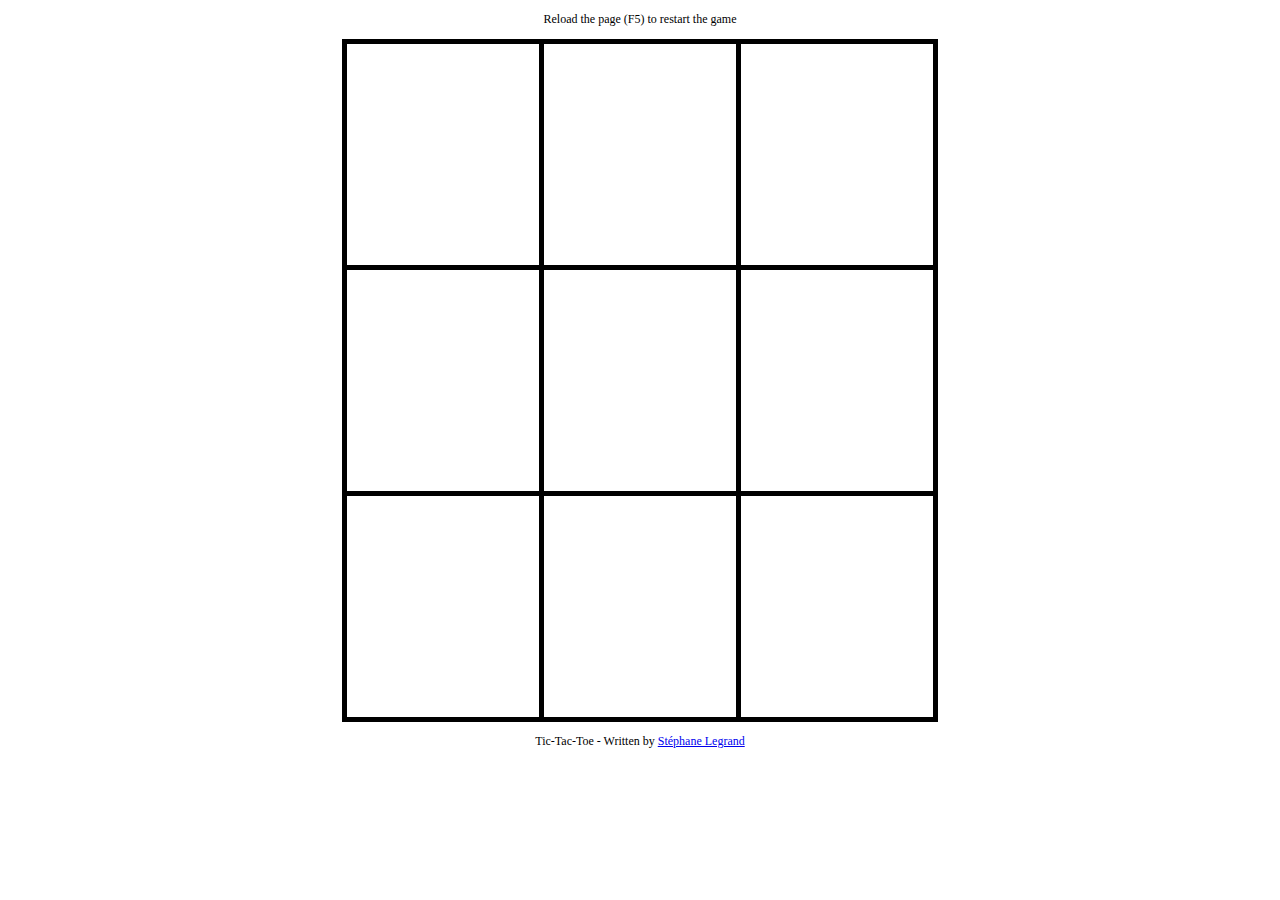
<file: jsoo/tic-tac-toe/index.html>
<!doctype html>
<html lang="en">
	<head>
		<meta charset="utf-8">
		<meta name="viewport" content="width=device-width, initial-scale=1">
		<title>Js_of_ocaml • Tic-Tac-Toe</title>
		<link rel="stylesheet" href="style.css">
	</head>
	<body>
		<div id="main"></div>
		<script src="js/main.js"></script>
	</body>
</html>
</file>
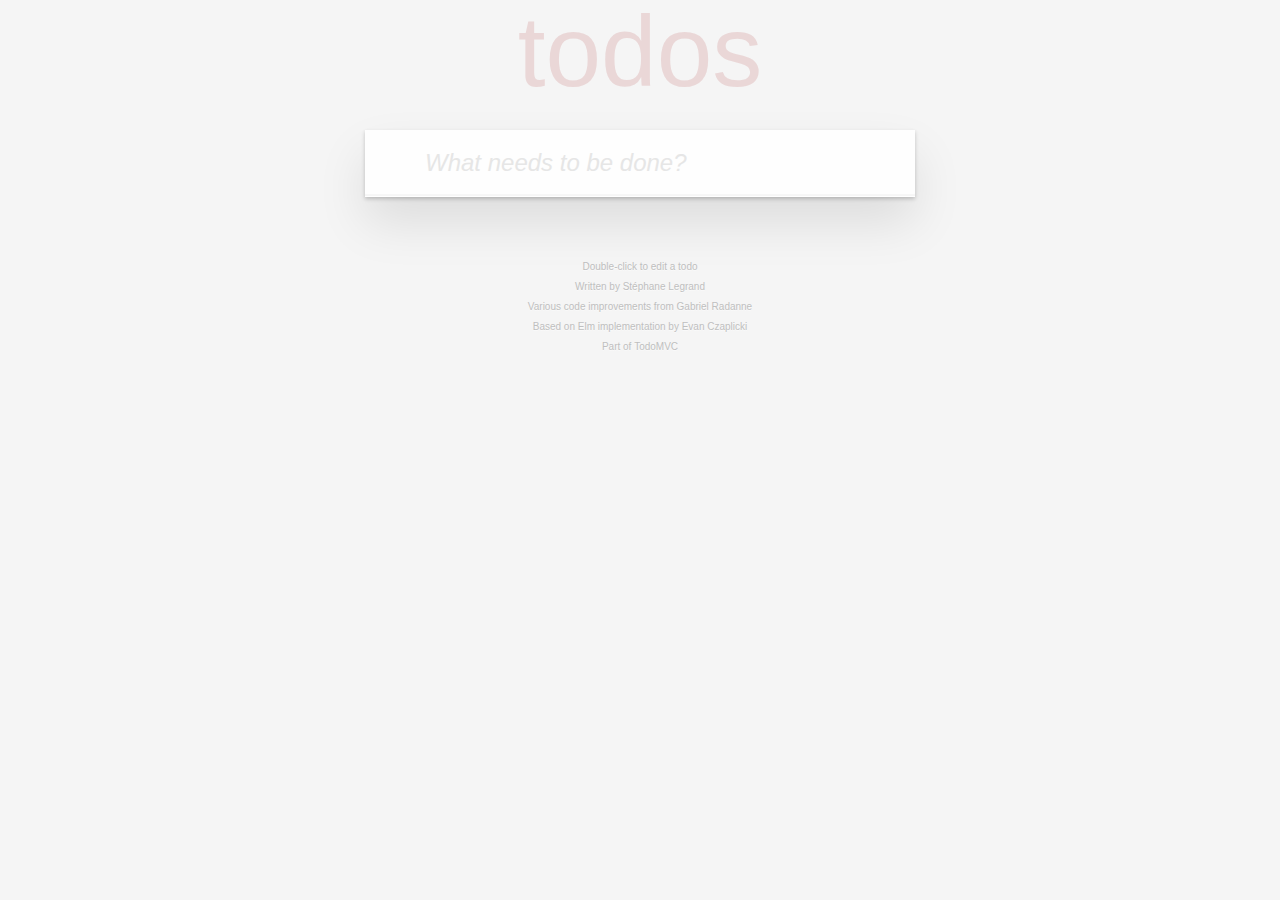
<file: jsoo/todomvc-react/index.html>
<!doctype html>
<html lang="en">
	<head>
		<meta charset="utf-8">
		<meta name="viewport" content="width=device-width, initial-scale=1">
		<title>Js_of_ocaml • TodoMVC</title>
		<link rel="stylesheet" href="node_modules/todomvc-common/base.css">
		<link rel="stylesheet" href="node_modules/todomvc-app-css/index.css">
	</head>
	<body>
		<div id="todomvc"></div>
		<script src="js/todomvc.js"></script>
	</body>
</html>
</file>
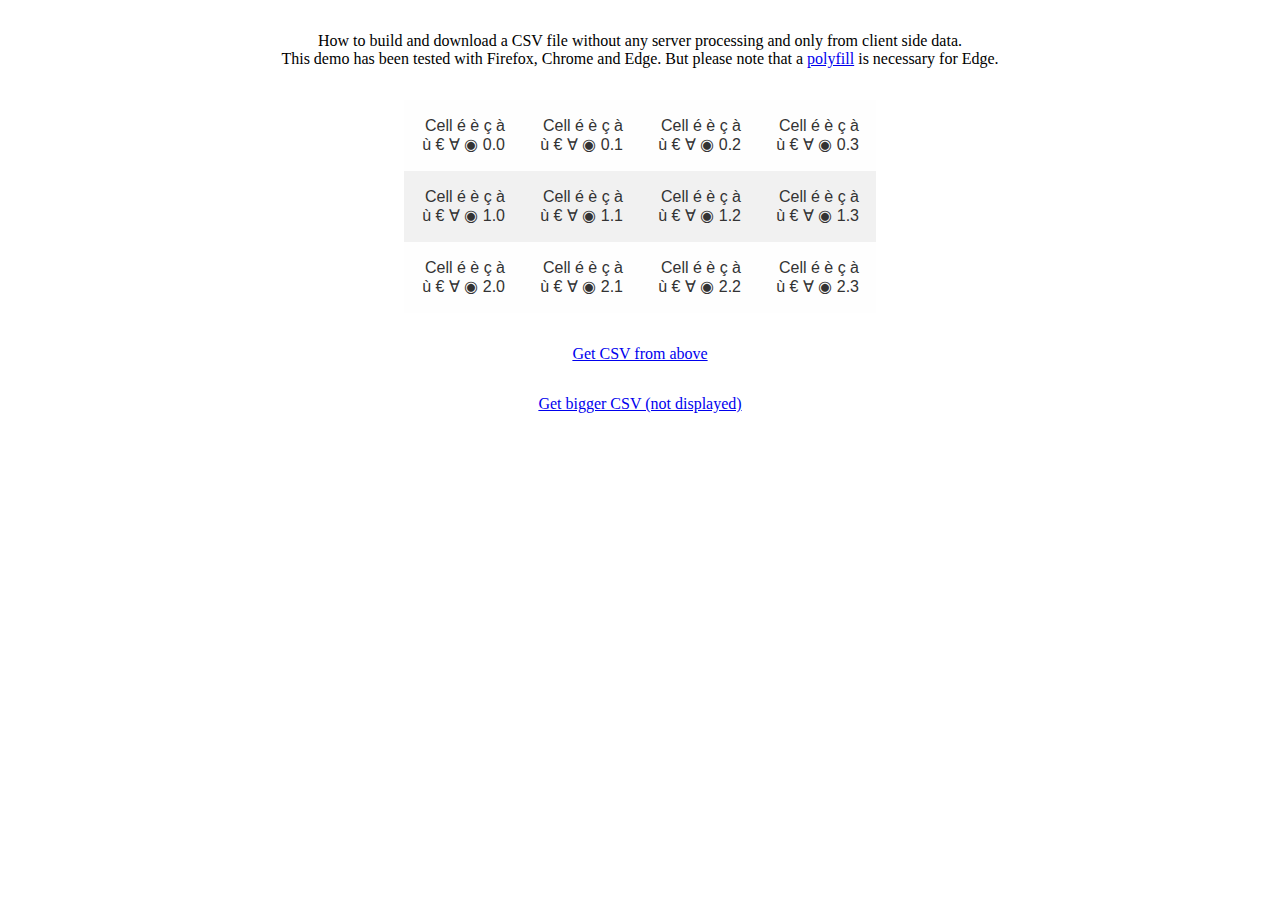
<file: jsoo/build-local-csv-file/www/index.html>
<!doctype html>
<html lang="fr">
	<head>
		<meta charset="utf-8">
		<meta name="viewport" content="width=device-width, initial-scale=1">
		<title>Build local CSV file</title>
		<link rel="stylesheet" href="css/style.css">
	</head>
	<body>
		<div id="main"></div>
  		<script src="js/text-encoding/encoding.js"></script>
		<script src="js/main.js"></script>
	</body>
</html>
</file>
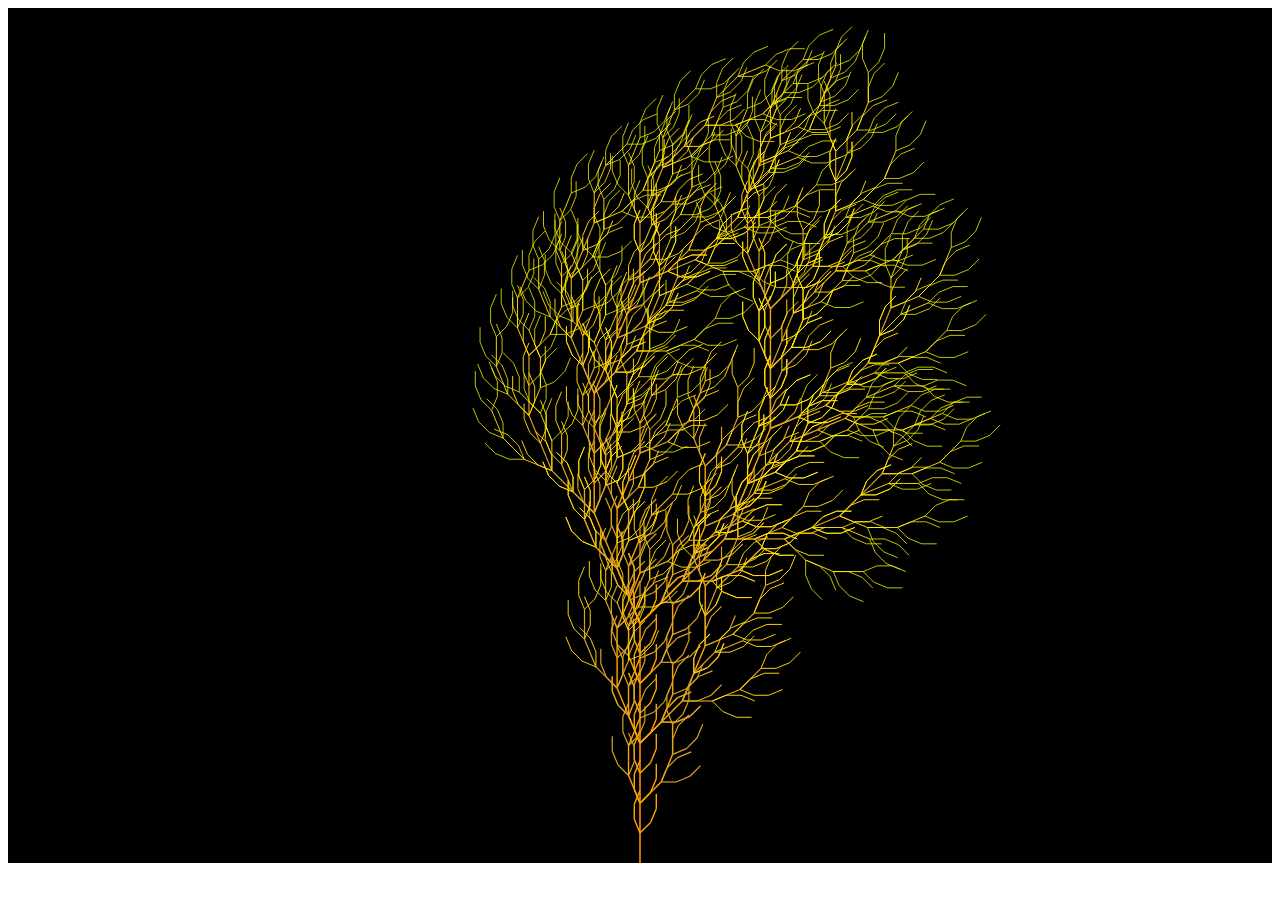
<file: jsoo/lsystem/www/index.html>
<!doctype html>
<html lang="fr">
	<head>
		<meta charset="utf-8">
		<meta name="viewport" content="width=device-width, initial-scale=1">
		<title>Lindenmayer system</title>
		<link rel="stylesheet" href="css/style.css">
	</head>
	<body>
		<div id="lsystem"></div>
		<script src="js/lsystem.js"></script>
	</body>
</html>
</file>
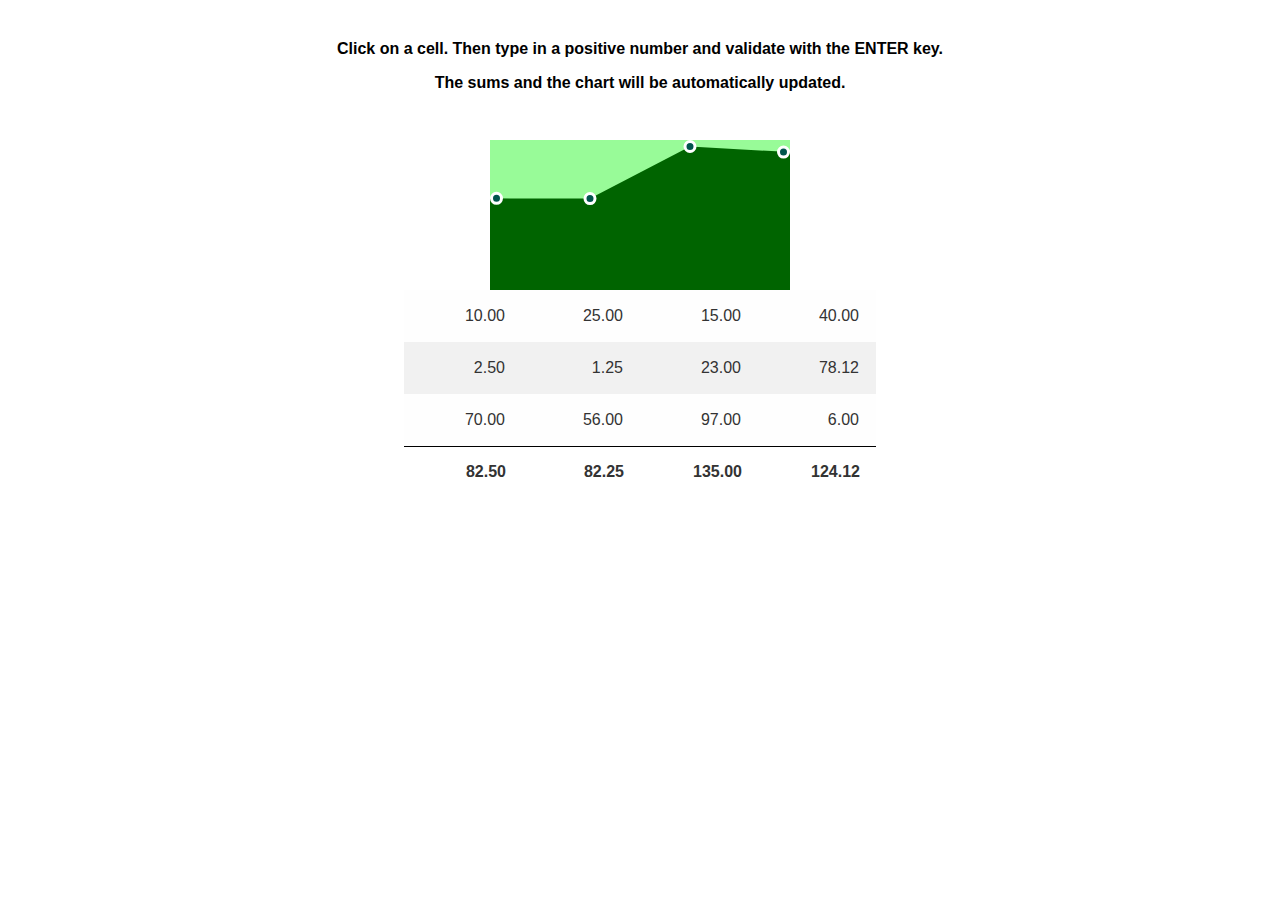
<file: jsoo/pico-spreadsheet/www/index.html>
<!doctype html>
<html lang="fr">
	<head>
		<meta charset="utf-8">
		<meta name="viewport" content="width=device-width, initial-scale=1">
		<title>Pico Spreadsheet</title>
		<link rel="stylesheet" href="css/style.css">
	</head>
	<body>
		<div id="spreadsheet"></div>
		<script src="js/spreadsheet.js"></script>
	</body>
</html>
</file>
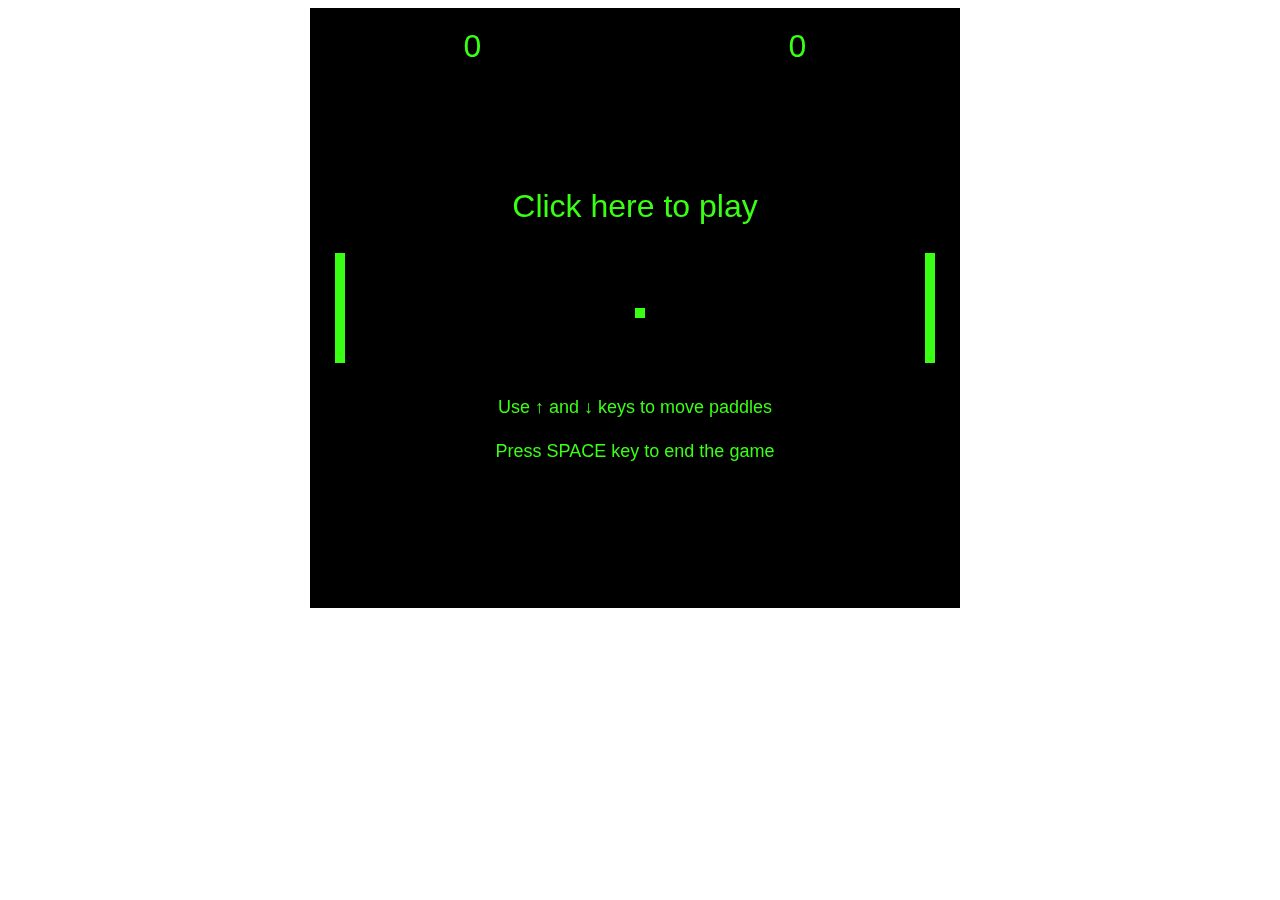
<file: jsoo/pong/www/index.html>
<!doctype html>
<html lang="fr">
	<head>
		<meta charset="utf-8">
		<meta name="viewport" content="width=device-width, initial-scale=1">
		<title>Pong</title>
		<link rel="stylesheet" href="css/style.css">
	</head>
	<body>
		<div id="pong"></div>
		<script src="js/pong.js"></script>
	</body>
</html>
</file>
<file: jsoo/tic-tac-toe/style.css>
table {
    border-collapse: collapse;
    margin: 0 auto 0 auto;
    font-size: 12em;
    font-weight: bold;
    text-align: center;
}

td { 
	border: 5px solid black;
	height: 1em;
	width: 1em;
	margin: 0;
	padding: 0;
}

.info {
	text-align: center;
	font-size: 9pt;
}

.cellX {
	color: blue;
}

.cellO {
	color: green;
}

.cellWon {
	background-color: yellow;
}
</file>
<file: jsoo/todomvc-react/node_modules/todomvc-common/base.css>
hr {
	margin: 20px 0;
	border: 0;
	border-top: 1px dashed #c5c5c5;
	border-bottom: 1px dashed #f7f7f7;
}

.learn a {
	font-weight: normal;
	text-decoration: none;
	color: #b83f45;
}

.learn a:hover {
	text-decoration: underline;
	color: #787e7e;
}

.learn h3,
.learn h4,
.learn h5 {
	margin: 10px 0;
	font-weight: 500;
	line-height: 1.2;
	color: #000;
}

.learn h3 {
	font-size: 24px;
}

.learn h4 {
	font-size: 18px;
}

.learn h5 {
	margin-bottom: 0;
	font-size: 14px;
}

.learn ul {
	padding: 0;
	margin: 0 0 30px 25px;
}

.learn li {
	line-height: 20px;
}

.learn p {
	font-size: 15px;
	font-weight: 300;
	line-height: 1.3;
	margin-top: 0;
	margin-bottom: 0;
}

#issue-count {
	display: none;
}

.quote {
	border: none;
	margin: 20px 0 60px 0;
}

.quote p {
	font-style: italic;
}

.quote p:before {
	content: '“';
	font-size: 50px;
	opacity: .15;
	position: absolute;
	top: -20px;
	left: 3px;
}

.quote p:after {
	content: '”';
	font-size: 50px;
	opacity: .15;
	position: absolute;
	bottom: -42px;
	right: 3px;
}

.quote footer {
	position: absolute;
	bottom: -40px;
	right: 0;
}

.quote footer img {
	border-radius: 3px;
}

.quote footer a {
	margin-left: 5px;
	vertical-align: middle;
}

.speech-bubble {
	position: relative;
	padding: 10px;
	background: rgba(0, 0, 0, .04);
	border-radius: 5px;
}

.speech-bubble:after {
	content: '';
	position: absolute;
	top: 100%;
	right: 30px;
	border: 13px solid transparent;
	border-top-color: rgba(0, 0, 0, .04);
}

.learn-bar > .learn {
	position: absolute;
	width: 272px;
	top: 8px;
	left: -300px;
	padding: 10px;
	border-radius: 5px;
	background-color: rgba(255, 255, 255, .6);
	transition-property: left;
	transition-duration: 500ms;
}

@media (min-width: 899px) {
	.learn-bar {
		width: auto;
		padding-left: 300px;
	}

	.learn-bar > .learn {
		left: 8px;
	}
}
</file>
<file: jsoo/todomvc-react/node_modules/todomvc-app-css/index.css>
html,
body {
	margin: 0;
	padding: 0;
}

button {
	margin: 0;
	padding: 0;
	border: 0;
	background: none;
	font-size: 100%;
	vertical-align: baseline;
	font-family: inherit;
	font-weight: inherit;
	color: inherit;
	-webkit-appearance: none;
	appearance: none;
	-webkit-font-smoothing: antialiased;
	-moz-font-smoothing: antialiased;
	font-smoothing: antialiased;
}

body {
	font: 14px 'Helvetica Neue', Helvetica, Arial, sans-serif;
	line-height: 1.4em;
	background: #f5f5f5;
	color: #4d4d4d;
	min-width: 230px;
	max-width: 550px;
	margin: 0 auto;
	-webkit-font-smoothing: antialiased;
	-moz-font-smoothing: antialiased;
	font-smoothing: antialiased;
	font-weight: 300;
}

button,
input[type="checkbox"] {
	outline: none;
}

.hidden {
	display: none;
}

.todoapp {
	background: #fff;
	margin: 130px 0 40px 0;
	position: relative;
	box-shadow: 0 2px 4px 0 rgba(0, 0, 0, 0.2),
	            0 25px 50px 0 rgba(0, 0, 0, 0.1);
}

.todoapp input::-webkit-input-placeholder {
	font-style: italic;
	font-weight: 300;
	color: #e6e6e6;
}

.todoapp input::-moz-placeholder {
	font-style: italic;
	font-weight: 300;
	color: #e6e6e6;
}

.todoapp input::input-placeholder {
	font-style: italic;
	font-weight: 300;
	color: #e6e6e6;
}

.todoapp h1 {
	position: absolute;
	top: -155px;
	width: 100%;
	font-size: 100px;
	font-weight: 100;
	text-align: center;
	color: rgba(175, 47, 47, 0.15);
	-webkit-text-rendering: optimizeLegibility;
	-moz-text-rendering: optimizeLegibility;
	text-rendering: optimizeLegibility;
}

.new-todo,
.edit {
	position: relative;
	margin: 0;
	width: 100%;
	font-size: 24px;
	font-family: inherit;
	font-weight: inherit;
	line-height: 1.4em;
	border: 0;
	outline: none;
	color: inherit;
	padding: 6px;
	border: 1px solid #999;
	box-shadow: inset 0 -1px 5px 0 rgba(0, 0, 0, 0.2);
	box-sizing: border-box;
	-webkit-font-smoothing: antialiased;
	-moz-font-smoothing: antialiased;
	font-smoothing: antialiased;
}

.new-todo {
	padding: 16px 16px 16px 60px;
	border: none;
	background: rgba(0, 0, 0, 0.003);
	box-shadow: inset 0 -2px 1px rgba(0,0,0,0.03);
}

.main {
	position: relative;
	z-index: 2;
	border-top: 1px solid #e6e6e6;
}

label[for='toggle-all'] {
	display: none;
}

.toggle-all {
	position: absolute;
	top: -55px;
	left: -12px;
	width: 60px;
	height: 34px;
	text-align: center;
	border: none; /* Mobile Safari */
}

.toggle-all:before {
	content: '❯';
	font-size: 22px;
	color: #e6e6e6;
	padding: 10px 27px 10px 27px;
}

.toggle-all:checked:before {
	color: #737373;
}

.todo-list {
	margin: 0;
	padding: 0;
	list-style: none;
}

.todo-list li {
	position: relative;
	font-size: 24px;
	border-bottom: 1px solid #ededed;
}

.todo-list li:last-child {
	border-bottom: none;
}

.todo-list li.editing {
	border-bottom: none;
	padding: 0;
}

.todo-list li.editing .edit {
	display: block;
	width: 506px;
	padding: 13px 17px 12px 17px;
	margin: 0 0 0 43px;
}

.todo-list li.editing .view {
	display: none;
}

.todo-list li .toggle {
	text-align: center;
	width: 40px;
	/* auto, since non-WebKit browsers doesn't support input styling */
	height: auto;
	position: absolute;
	top: 0;
	bottom: 0;
	margin: auto 0;
	border: none; /* Mobile Safari */
	-webkit-appearance: none;
	appearance: none;
}

.todo-list li .toggle:after {
	content: url('data:image/svg+xml;utf8,<svg xmlns="http://www.w3.org/2000/svg" width="40" height="40" viewBox="-10 -18 100 135"><circle cx="50" cy="50" r="50" fill="none" stroke="#ededed" stroke-width="3"/></svg>');
}

.todo-list li .toggle:checked:after {
	content: url('data:image/svg+xml;utf8,<svg xmlns="http://www.w3.org/2000/svg" width="40" height="40" viewBox="-10 -18 100 135"><circle cx="50" cy="50" r="50" fill="none" stroke="#bddad5" stroke-width="3"/><path fill="#5dc2af" d="M72 25L42 71 27 56l-4 4 20 20 34-52z"/></svg>');
}

.todo-list li label {
	white-space: pre-line;
	word-break: break-all;
	padding: 15px 60px 15px 15px;
	margin-left: 45px;
	display: block;
	line-height: 1.2;
	transition: color 0.4s;
}

.todo-list li.completed label {
	color: #d9d9d9;
	text-decoration: line-through;
}

.todo-list li .destroy {
	display: none;
	position: absolute;
	top: 0;
	right: 10px;
	bottom: 0;
	width: 40px;
	height: 40px;
	margin: auto 0;
	font-size: 30px;
	color: #cc9a9a;
	margin-bottom: 11px;
	transition: color 0.2s ease-out;
}

.todo-list li .destroy:hover {
	color: #af5b5e;
}

.todo-list li .destroy:after {
	content: '×';
}

.todo-list li:hover .destroy {
	display: block;
}

.todo-list li .edit {
	display: none;
}

.todo-list li.editing:last-child {
	margin-bottom: -1px;
}

.footer {
	color: #777;
	padding: 10px 15px;
	height: 20px;
	text-align: center;
	border-top: 1px solid #e6e6e6;
}

.footer:before {
	content: '';
	position: absolute;
	right: 0;
	bottom: 0;
	left: 0;
	height: 50px;
	overflow: hidden;
	box-shadow: 0 1px 1px rgba(0, 0, 0, 0.2),
	            0 8px 0 -3px #f6f6f6,
	            0 9px 1px -3px rgba(0, 0, 0, 0.2),
	            0 16px 0 -6px #f6f6f6,
	            0 17px 2px -6px rgba(0, 0, 0, 0.2);
}

.todo-count {
	float: left;
	text-align: left;
}

.todo-count strong {
	font-weight: 300;
}

.filters {
	margin: 0;
	padding: 0;
	list-style: none;
	position: absolute;
	right: 0;
	left: 0;
}

.filters li {
	display: inline;
}

.filters li a {
	color: inherit;
	margin: 3px;
	padding: 3px 7px;
	text-decoration: none;
	border: 1px solid transparent;
	border-radius: 3px;
}

.filters li a.selected,
.filters li a:hover {
	border-color: rgba(175, 47, 47, 0.1);
}

.filters li a.selected {
	border-color: rgba(175, 47, 47, 0.2);
}

.clear-completed,
html .clear-completed:active {
	float: right;
	position: relative;
	line-height: 20px;
	text-decoration: none;
	cursor: pointer;
	position: relative;
}

.clear-completed:hover {
	text-decoration: underline;
}

.info {
	margin: 65px auto 0;
	color: #bfbfbf;
	font-size: 10px;
	text-shadow: 0 1px 0 rgba(255, 255, 255, 0.5);
	text-align: center;
}

.info p {
	line-height: 1;
}

.info a {
	color: inherit;
	text-decoration: none;
	font-weight: 400;
}

.info a:hover {
	text-decoration: underline;
}

/*
	Hack to remove background from Mobile Safari.
	Can't use it globally since it destroys checkboxes in Firefox
*/
@media screen and (-webkit-min-device-pixel-ratio:0) {
	.toggle-all,
	.todo-list li .toggle {
		background: none;
	}

	.todo-list li .toggle {
		height: 40px;
	}

	.toggle-all {
		-webkit-transform: rotate(90deg);
		transform: rotate(90deg);
		-webkit-appearance: none;
		appearance: none;
	}
}

@media (max-width: 430px) {
	.footer {
		height: 50px;
	}

	.filters {
		bottom: 10px;
	}
}
</file>
<file: jsoo/build-local-csv-file/www/css/style.css>
table {
	margin: auto;
	color: #333;
	font-family: Helvetica, Arial, sans-serif;
	border-spacing: 0;
}

tbody td {
	padding: 1em;
	border: 1px solid transparent;
	transition: all 0.3s;
}

tbody td {
	background: #FAFAFA;
	text-align: right;
	width: 5.25em;
}

tbody tr:nth-child(even) td {
	background: #F1F1F1;
}

tbody tr:nth-child(odd) td {
	background: #FEFEFE;
} 

tfoot td {
	font-weight: bold;
	text-align: right;
	padding: 1em;
	border-top: 1px solid black;
}

.tiny-csv, .big-csv {
	margin-top: 2em;
	text-align: center;
}

.comments {
	text-align: center;
	margin: 2em;
}
</file>
<file: jsoo/lsystem/www/css/style.css>
div#lsystem {
	margin: auto;
	width: 100%;
	height: 95vh;
	background-color: black;
}

svg {
	margin: auto;
	width: 100%;
	height: 100%;
	background-color: black;
}

.depth0 {	
	stroke: DarkOrange;
	fill: DarkOrange;
	stroke-width: 0.15%;
}

.depth1 {	
	stroke: Orange;
	fill: Orange;
	stroke-width: 0.13%;
}

.depth2 {	
	stroke: GoldenRod;
	fill: GoldenRod;
	stroke-width: 0.11%;
}

.depth3 {	
	stroke: Gold;
	fill: Gold;
	stroke-width: 0.09%;
}

.depth4 {	
	stroke: Yellow;
	fill: Yellow;
	stroke-width: 0.07%;
}
</file>
<file: jsoo/pico-spreadsheet/www/css/style.css>
table {
	margin: auto;
	color: #333;
	font-family: Helvetica, Arial, sans-serif;
	border-spacing: 0;
}

tbody td {
	padding: 1em;
	border: 1px solid transparent;
	transition: all 0.3s;
}

tbody td {
	background: #FAFAFA;
	text-align: right;
	width: 5.25em;
}

tbody td input {
	width: 5em;
}

tbody tr:nth-child(even) td {
	background: #F1F1F1;
}

tbody tr:nth-child(odd) td {
	background: #FEFEFE;
} 

tbody tr td:hover {
	background: #666;
	color: #FFF;
}

tfoot td {
	font-weight: bold;
	text-align: right;
	padding: 1em;
	border-top: 1px solid black;
}

svg {
	margin: auto;
	display: block;
	background-color: PaleGreen;
}

svg circle {
	stroke: white;
	stroke-width: 3;
	fill: #00554d;
}

svg path {
	fill: DarkGreen;
}

div.comments {
	margin: auto;
	padding-top: 1em;
	padding-bottom: 2em;
	font-family: Helvetica, Arial, sans-serif;
	font-weight: bold;
	text-align: center;
}
</file>
<file: jsoo/pong/www/css/style.css>
div#pong {
	margin: auto;
	width: 660px;
}
</file>
